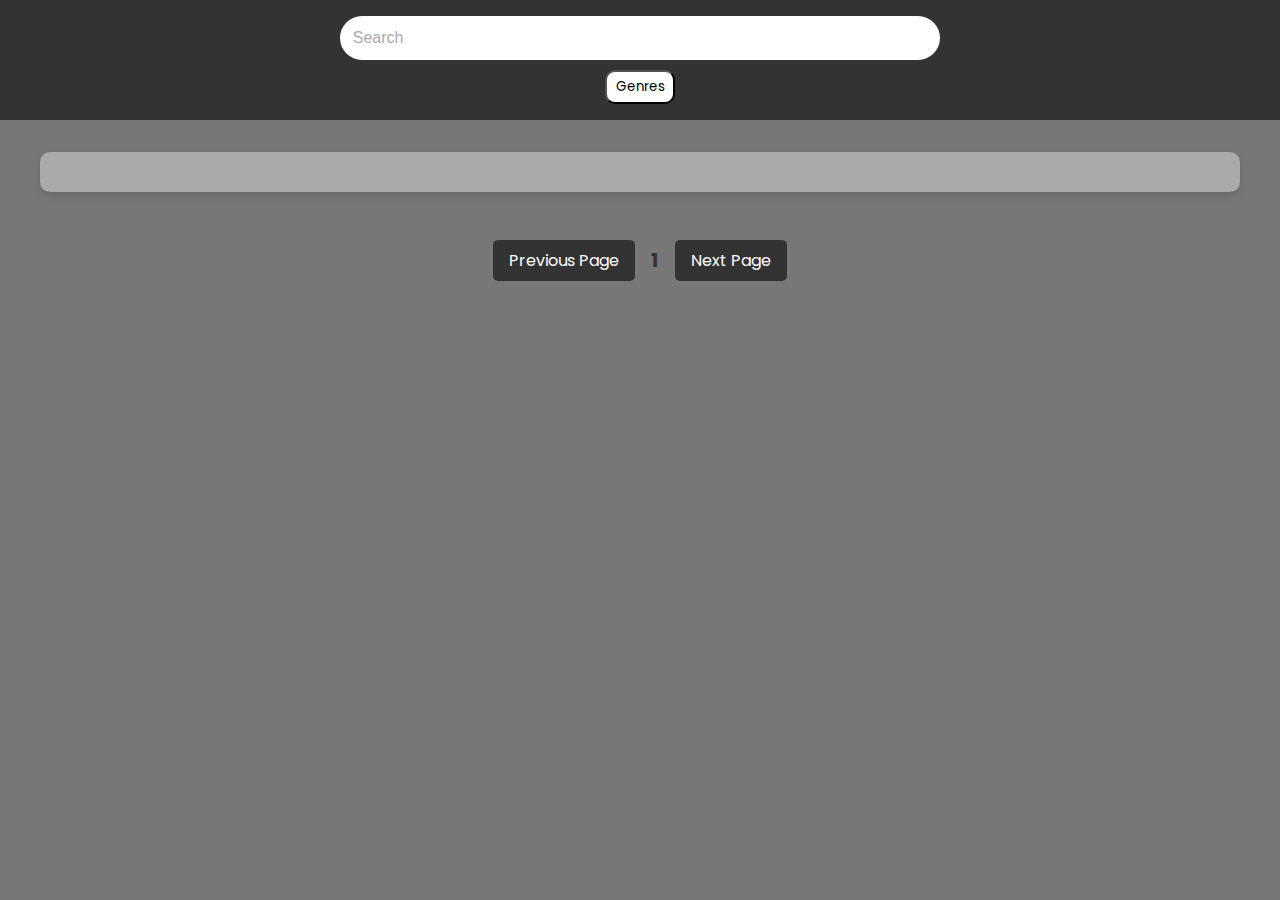
<file: Movie/index.html>
<!DOCTYPE html>
  <html lang="en">
  <head>
    <meta charset="UTF-8">
    <meta name="viewport" content="width=device-width, initial-scale=1.0">
    <title>Document</title>
    <link rel="stylesheet" href="styles.css">
  </head>
  <body>
    <header>
      <form  id="form">
          <input type="text" placeholder="Search" id="search" class="search" list="movieSuggestions">
          <datalist id="movieSuggestions"></datalist> 
          <button type="button" id="viewGenresBtn">Genres</button>
          <button id="sortRatingBtn">Sort by Rating</button>

          <div id="genreCatalog" class="genre-overlay">
            <a href="javascript:void(0)" class="closebtn" onclick="closeGenreCatalog()">&times;</a>
            <div class="genre-overlay-content" id="genreCatalogContent"></div>
          </div>

      </form>
    </header>
    <div id="tags"></div>
    <main id="main"></main>
    <div class="pagination">
      <div class="page" id="prev">Previous Page</div>
      <div class="current" id="current">1</div>
      <div class="page" id="next">Next Page</div>

    </div>

    <script src="script.js"></script>
  </body>
  </html>
</file>
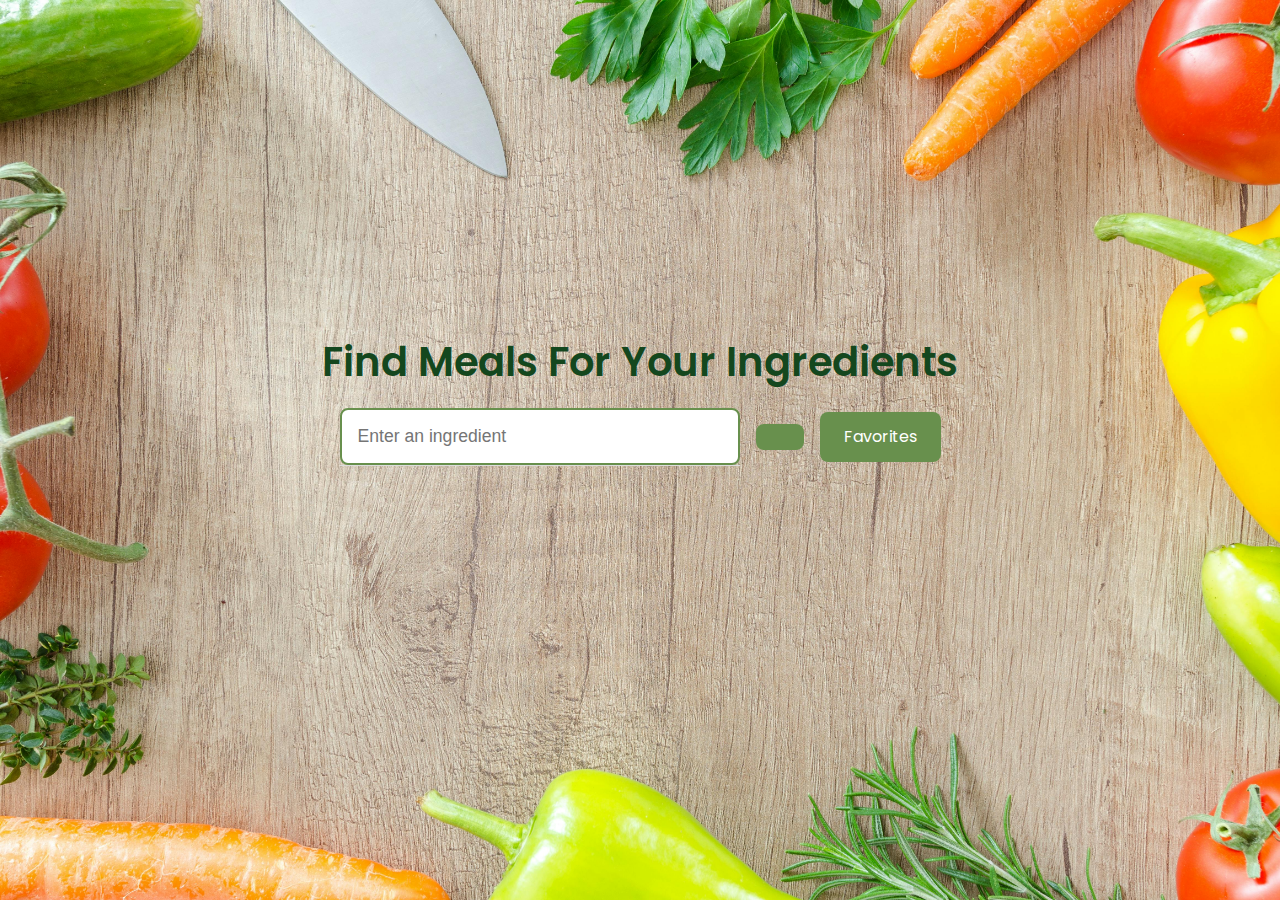
<file: Recipe/index.html>
<!DOCTYPE html>
<html lang="en">
<head>
  <meta charset="UTF-8">
  <meta name="viewport" content="width=device-width, initial-scale=1.0">
  <title>Find Meal For Your Ingredients</title>
  <link rel="stylesheet" href="https://cdnjs.cloudflare.com/ajax/libs/font-awesome/5.15.1/css/all.min.css" integrity="sha512-+4zCK9k+qNFUR5X+cKL9EIR+ZOhtIloNl9GIKS57V1MyNsYpYcUrUeQc9vNfzsWfV28IaLL3i96P9sdNyeRssA==" crossorigin="anonymous" />
  <link rel = "stylesheet" href = "styles.css">
</head>
<body>
  
  <div class = "container">
    <div class = "meal-wrapper">
      <div class = "meal-search">
        <h2 class = "title">Find Meals For Your Ingredients</h2>

        <div class = "meal-search-box">
          <div class="search-container">
            <input type = "text" class = "search-control" placeholder="Enter an ingredient" id = "search-input">
              <div id="suggestions"></div>
          </div>
          <button type = "submit" class = "search-btn btn" id = "search-btn">
            <i class = "fas fa-search"></i>
          </button>
          <a href="favorites.html" class="favorites-btn">Favorites</a>
        </div>
      </div>

      <div class = "meal-result">
        <h2 class = "title_result">Your Search Results:</h2>
        <div id= "meal">
          <!-- meal item -->
          <!-- <div class = "meal-item">
            <div class = "meal-img">
              <img src = "food.jpg" alt = "food">
            </div>
            <div class = "meal-name">
              <h3>Potato Chips</h3>
              <a href = "#" class = "recipe-btn">Get Recipe</a>
            </div>
          </div> -->
          <!-- end of meal item -->
        </div>
      </div>


      <div class = "meal-details">
        <button type = "button" class = "btn recipe-close-btn" id = "recipe-close-btn">
          <i class = "fas fa-times"></i>
        </button>

        <div class = "meal-details-content">
          <!-- <h2 class = "recipe-title">Meals Name Here</h2>
          <p class = "recipe-category">Category Name</p>
          <div class = "recipe-instruct">
            <h3>Instructions:</h3>
            <p>Lorem ipsum, dolor sit amet consectetur adipisicing elit. Quo blanditiis quis accusantium natus! Porro, reiciendis maiores molestiae distinctio veniam ratione ex provident ipsa, soluta suscipit quam eos velit autem iste!</p>
            <p>Lorem ipsum dolor sit amet consectetur adipisicing elit. Amet aliquam voluptatibus ad obcaecati magnam, esse numquam nisi ut adipisci in?</p>
          </div>
          <div class = "recipe-meal-img">
            <img src = "food.jpg" alt = "">
          </div>
          <div class = "recipe-link">
            <a href = "#" target = "_blank">Watch Video</a>
          </div> -->
        </div>
      </div>
    </div>
  </div>



  <script src = "script.js"></script>
</body>
</html>
</file>
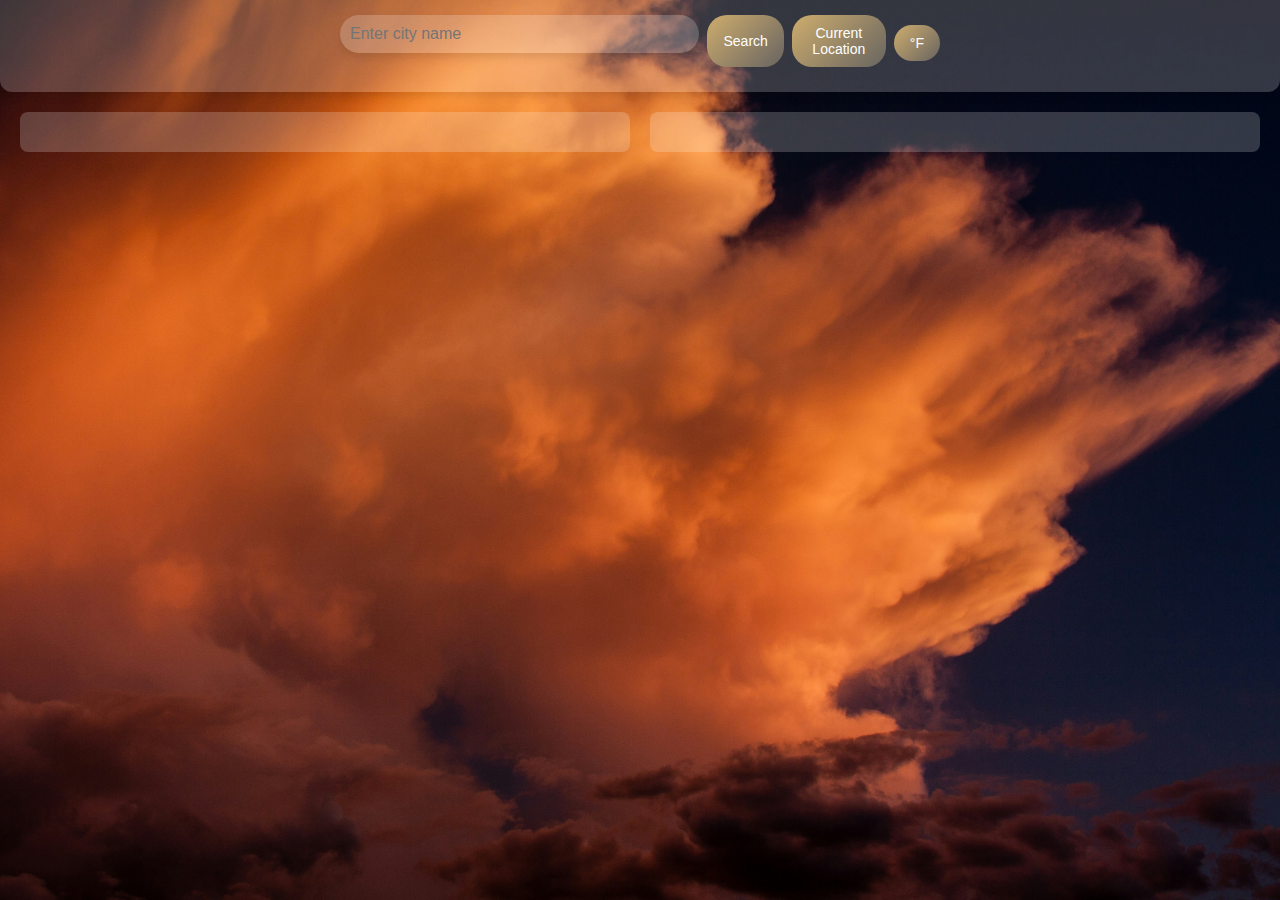
<file: Weather/index.html>
<!DOCTYPE html>
<html lang="en">
<head>
  <meta charset="UTF-8">
  <meta name="viewport" content="width=device-width, initial-scale=1.0">
  <title>Minimalist Weather App</title>
  <link rel="stylesheet" href="styles.css">
</head>
<body>
  <header class="app-header">
    <div class="search-bar">
      <div class="autocomplete">
        <input type="text" id="city-input" placeholder="Enter city name" autocomplete="off" oninput="autocompleteCity()">
        <div id="autocomplete-list" class="autocomplete-items"></div>
    </div>
    
      <button onclick="getWeatherByCity()">Search</button>
      <button onclick="getWeatherByLocation()">Current Location</button>
      <label class="unit-toggle">
        <button id="unit-toggle-button" onclick="toggleUnit()">°F</button>  
      </label>
    </div>
  </header>

  <div class="weather-app">
    <div id="current-weather" class="weather-card"></div>
    <div id="forecast" class="forecast"></div>
  </div>

  <script src="script.js"></script>
</body>
</html>
</file>
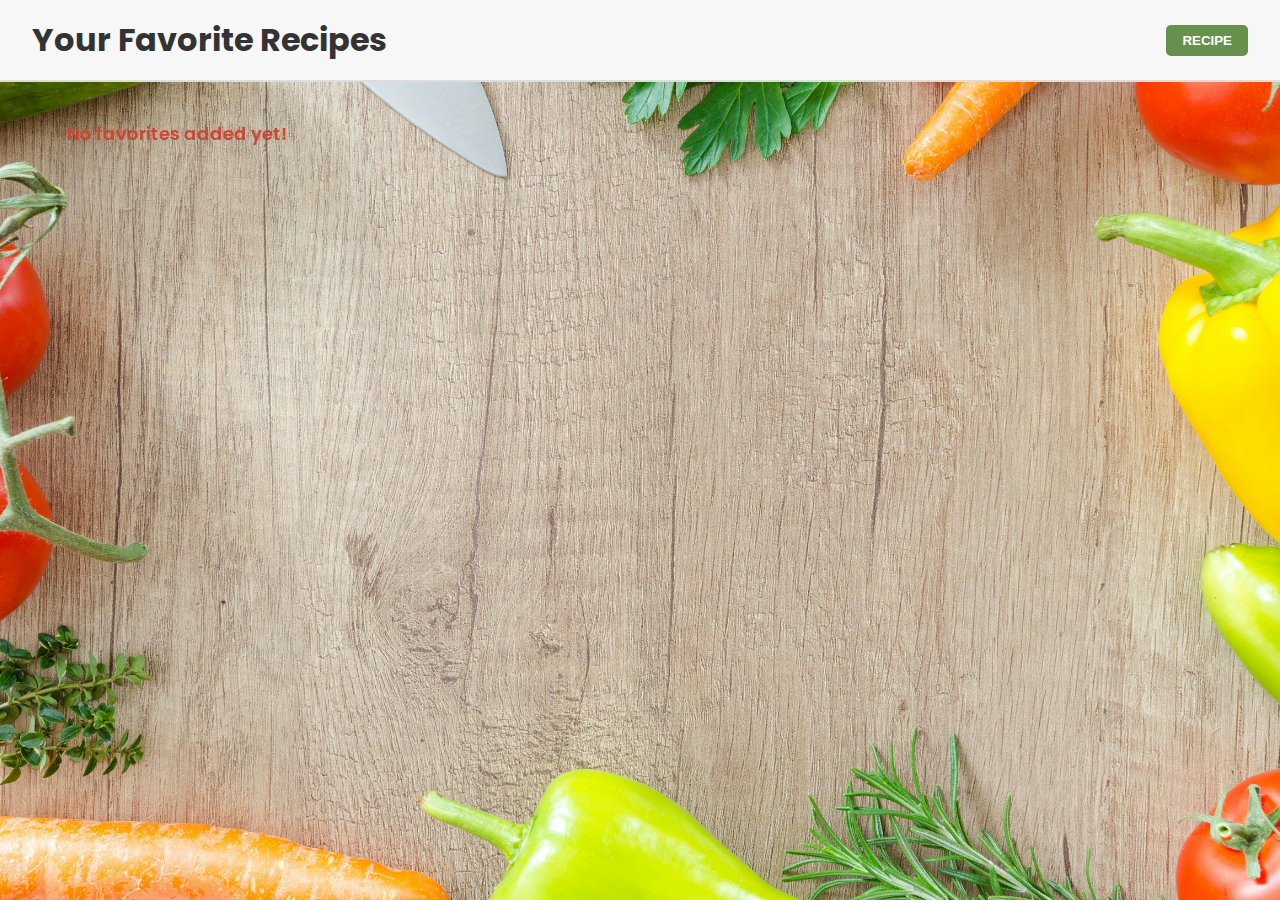
<file: Recipe/favorites.html>
<!DOCTYPE html>
<html lang="en">
<head>
  <meta charset="UTF-8">
  <meta name="viewport" content="width=device-width, initial-scale=1.0">
  <link rel="stylesheet" href="styles.css ">
  <title>Favorites</title>
</head>
<body>
  <div class="title-container">
    <h1 class="favorires-title">Your Favorite Recipes</h1>
    <button class="home"><a href="index.html">Recipe</a></button> 
  </div>
  <div id="favorites-container"></div>
  <div class = "meal-details">
    <button type = "button" class = "btn recipe-close-btn" id = "recipe-close-btn">
      <i class = "fas fa-search"></i>
    </button>

    <div class = "meal-details-content">
      <!-- <h2 class = "recipe-title">Meals Name Here</h2>
      <p class = "recipe-category">Category Name</p>
      <div class = "recipe-instruct">
        <h3>Instructions:</h3>
        <p>Lorem ipsum, dolor sit amet consectetur adipisicing elit. Quo blanditiis quis accusantium natus! Porro, reiciendis maiores molestiae distinctio veniam ratione ex provident ipsa, soluta suscipit quam eos velit autem iste!</p>
        <p>Lorem ipsum dolor sit amet consectetur adipisicing elit. Amet aliquam voluptatibus ad obcaecati magnam, esse numquam nisi ut adipisci in?</p>
      </div>
      <div class = "recipe-meal-img">
        <img src = "food.jpg" alt = "">
      </div>
      <div class = "recipe-link">
        <a href = "#" target = "_blank">Watch Video</a>
      </div> -->
    </div>
  </div>

  <script src="favorites.js"></script>
</body>
</html>
</file>
<file: Movie/styles.css>
@import url('https://fonts.googleapis.com/css2?family=Poppins:wght@200;400;700&display=swap');

* {
    margin: 0;
    padding: 0;
    box-sizing: border-box;
}  
body {
    font-family: Poppins, sans-serif;
    background-color: #777;
    color: #333;
  }
  
  header {
    background-color: #333;
    padding: 1em;
    text-align: center;
  }
  
  header form {
    display: inline-block;
    width: 100%;
    max-width: 600px;
  }
  
  header .search {
    width: 100%;
    padding: 0.8em;
    border: none;
    border-radius: 25px;
    font-size: 1em;
    color: #333;
    outline: none;
  }
  
  header .search::placeholder {
    color: #aaa;
  }
  
  #tags {
    display: none;
    gap: 0.5em;
    padding: 1em;
    justify-content: center;
    flex-wrap: wrap;
  }
  
  main {
    max-width: 1200px;
    margin: 2em auto;
    padding: 1em;
    background-color: #aaa;
    border-radius: 10px;
    box-shadow: 0 4px 8px rgba(0, 0, 0, 0.1);
  }
  #main {
    display: grid;
    grid-template-columns: repeat(3, 1fr);
    gap: 20px;
    padding: 20px;
  }
  
  .pagination {
    display: flex;
    justify-content: center;
    align-items: center;
    gap: 1em;
    padding: 1em;
    margin: 1em 0;
  }
  
  .pagination .page {
    padding: 0.5em 1em;
    border-radius: 5px;
    cursor: pointer;
    background-color: #333;
    color: #fff;
  }
  
  .pagination .current {
    font-weight: bold;
    font-size: 1.2em;
  }
  
  .pagination .page:hover {
    background-color: #555;
  }
  .closebtn {
    position: absolute;
    top: 20px;
    right: 35px;
    font-size: 3em;
    color: #fff;
    cursor: pointer;
  }
.genre-overlay {
    position: fixed;
    width: 100%;
    height: 100%;
    top: 0;
    left: 0;
    background-color: rgba(0, 0, 0, 0.9);
    display: none;
    justify-content: center;
    align-items: center;
    z-index: 1000;
  }
  
  .genre-overlay-content {
    width: 90%;
    max-width: 800px;
    color: #fff;
    text-align: center;
  }
  
  .genre-overlay-content h1 {
    font-size: 2em;
    margin-bottom: 1em;
  }
  
  .genre-overlay .closebtn {
    position: absolute;
    top: 20px;
    right: 35px;
    font-size: 3em;
    color: #fff;
    cursor: pointer;
  }
  
  .genre-grid {
    display: grid;
    grid-template-columns: repeat(auto-fill, minmax(120px, 1fr));
    gap: 1em;
  }
  
  .genre-item {
    padding: 0.8em;
    border-radius: 5px;
    background-color: #333;
    color: #fff;
    cursor: pointer;
    text-align: center;
    transition: background 0.3s;
  }
  
  .genre-item:hover {
    background-color: #555;
  }
.highlight {
    background-color: #1e90ff; 
    color: #fff;
    border: 2px solid #fff;
    transition: background-color 0.3s ease, color 0.3s ease;
  }
  .movie {
    position: relative;
    background-color: #2c2c2c;
    border-radius: 10px;
    overflow: hidden;
    color: #fff;
    transition: transform 0.3s ease;
    cursor: pointer;
  }
  
  .movie img {
    width: 100%;
    height: auto;
    border-radius: 10px 10px 0 0;
    transition: opacity 0.3s ease;
  }
  .movie-info {
    display: flex;
    justify-content: space-between;
    align-items: center;
    padding: 10px;
    font-size: 1em;
    background-color: #333;
  }
  
  .movie-info h3 {
    margin: 0;
    font-size: 1.2em;
  }
  
  .movie-info span {
    padding: 5px 10px;
    border-radius: 5px;
  }
  .green {
    background-color: #28a745;
  }
  
  .orange {
    background-color: #ffa500;
  }
  
  .red {
    background-color: #dc3545;
  }
  .overview {
    position: absolute;
    top: 0;
    left: 0;
    width: 100%;
    height: 100%;
    background-color: rgba(0, 0, 0, 0.9);
    color: #fff;
    padding: 20px;
    text-align: center;
    opacity: 0;
    visibility: hidden;
    transition: opacity 0.3s ease, visibility 0.3s ease;
  }
  
  .movie:hover .overview,
  .movie.clicked .overview {
    opacity: 1;
    visibility: visible;
  }
  
  .movie:hover {
    transform: scale(1.05);
  }
  #viewGenresBtn{
    width: 70px;
    padding: 5px;
    margin-top: 10px;
    background-color: #fff;
    font-family: 'Poppins', sans-serif;
    border-radius: 10px;
    transition: all 0.7s;
  }
  #viewGenresBtn:hover{
    background-color: #aaa;
  }
  #sortRatingBtn{
    display: none;
  }
  
  @media (max-width: 600px) {
    .overlay-content {
      font-size: 1.2em;
    }
  
    header .search {
      padding: 0.5em;
    }
  
    .arrow {
      font-size: 1.5em;
    }
  }
</file>
<file: Recipe/styles.css>
@import url('https://fonts.googleapis.com/css2?family=Poppins:wght@300;400;600&display=swap');

:root {
    --tenne-tawny: #68904D;
    --tenne-tawny-dark: #14471E;
    --background-light: #f5f5f5;
    --text-dark: #333;
}

* {
    padding: 0;
    margin: 0;
    box-sizing: border-box;
}

body {
    background-image: url(backk.jpg);
    background-size: cover; 
    background-position: center;
    background-repeat: no-repeat; 
    background-attachment: fixed; 
    font-family: 'Poppins', sans-serif;
    background-color: var(--background-light);
    color: var(--text-dark);
}

.container {
    width: 100%;
    display: flex;
    justify-content: center;
    align-items: center;
    flex-direction: column;
    min-height: 100vh;
    padding: 1rem;
}

.meal-wrapper {
    width: 100%;
    max-width: 1280px;
    text-align: center;
}

.meal-search {
    margin-bottom: 2rem;
}

.title {
    font-size: 2.5rem;
    font-weight: 600;
    color: var(--tenne-tawny-dark);
}

.title_result{
    display: none;
    font-size: 2.5rem;
    font-weight: 600;
    color: var(--tenne-tawny-dark);
}
.show{
    display: block;
}

.meal-search-box {
    display: flex;
    justify-content: center;
    align-items: center;
    gap: 1rem;
    margin-top: 1rem;
}

.search-control {
    padding: 1rem;
    width: 100%;
    max-width: 500px;
    font-size: 1.1rem;
    border: 2px solid var(--tenne-tawny);
    border-radius: 8px;
    color: var(--tenne-tawny-dark);
}

.search-btn {
    padding: 0.8rem 1.5rem;
    font-size: 1.1rem;
    background-color: var(--tenne-tawny);
    color: #fff;
    border: none;
    border-radius: 8px;
    cursor: pointer;
    transition: background 0.3s ease;
}

.search-btn:hover {
    background-color: var(--tenne-tawny-dark);
}

.meal-result{
    margin-top: 4rem;
}
#meal{
    margin: 2.4rem 0;
    display: grid;
    grid-template-columns: repeat(3, 1fr);
    gap: 30px;
}

.meal-item{
    background-color: #fff;
    border-radius: 1rem;
    -webkit-border-radius: 1rem;
    -moz-border-radius: 1rem;
    -ms-border-radius: 1rem;
    -o-border-radius: 1rem;
    overflow: hidden;
    box-shadow: 0 4px 21px -12px rgba(0, 0, 0, 0.79);
    margin: 2rem 0;
}
.meal-img img{
    width: 100%;
    display: block;
}
.meal-name{
    padding: 1.5rem 0.5rem;
}
.meal-name h3{
    font-size: 1.4rem;
}
.recipe-btn{
    text-decoration: none;
    color: #fff;
    background: var(--tenne-tawny);
    font-weight: 500;
    font-size: 1.1rem;
    padding: 0.75rem 0;
    display: block;
    width: 175px;
    margin: 1rem auto;
    border-radius: 2rem;
    -webkit-border-radius: 2rem;
    -moz-border-radius: 2rem;
    -ms-border-radius: 2rem;
    -o-border-radius: 2rem;
    transition: all 0.4s linear;
    -webkit-transition: all 0.4s linear;
    -moz-transition: all 0.4s linear;
    -ms-transition: all 0.4s linear;
    -o-transition: all 0.4s linear;
}
.recipe-btn:hover{
    background: var(--tenne-tawny-dark);
}


.favorites-btn{
    padding: 0.8rem 1.5rem;
    background-color: var(--tenne-tawny);
    color: #fff;
    text-decoration: none;
    border-radius: 8px;
    cursor: pointer;
    transition: background 0.3s ease;
}  
.favorites-btn:hover {
    background-color: var(--tenne-tawny-dark);
}
.favorites-container {
    display: grid;
    grid-template-columns: repeat(auto-fit, minmax(250px, 1fr));
    gap: 1.5rem;
    padding: 1rem;
}
.add-to-favorites {
    background-color: #EE9B01; 
    color: #fff;
    border: none;
    padding: 0.5rem 1rem;
    border-radius: 5px;
    font-weight: 600;
    cursor: pointer;
    transition: background-color 0.3s, transform 0.2s;
}

.add-to-favorites:hover {
    background-color: #DA6A00; 
    transform: scale(1.05); 
}

.add-to-favorites:active {
    background-color: #cc4733;
    transform: scale(0.98);
}
.meal-details-content{
    max-height: 70vh; 
    overflow-y: auto; 
    padding: 20px;
}
.meal-details-content::-webkit-scrollbar {
    display: none;
}


.meal-details {
    position: fixed;
    top: 50%;
    left: 50%;
    transform: translate(-50%, -50%);
    width: 90%;
    max-width: 700px;
    background: #fff;
    border-radius: 10px;
    box-shadow: 0 5px 30px rgba(0, 0, 0, 0.3);
    padding: 2rem;
    display: none;
    z-index: 10;
}

.showRecipe {
    display: block;
}

.recipe-title {
    font-size: 2rem;
    color: var(--tenne-tawny-dark);
    margin-bottom: 0.5rem;
    text-align: center;
}

.recipe-category {
    display: inline-block;
    justify-content: center;
    background: var(--tenne-tawny);
    color: #fff;
    padding: 0.3rem 0.7rem;
    border-radius: 5px;
    font-weight: 600;
    margin-bottom: 1.5rem;
    text-align: center;
}

.category-parent    {
    display: flex;
    justify-content: center;
}
.recipe-instruct {
    margin: 1.5rem 0;
    text-align: left;
}

.recipe-meal-img img {
    width: 100px;
    height: 100px;
    border-radius: 50%;
    display: block;
    margin: 1rem auto;
}

.recipe-link{
    display: flex;
    justify-content: center;
}
.recipe-link a {
    color: var(--tenne-tawny-dark);
    font-weight: 600;
    text-decoration: underline;
    transition: color 0.3s ease;
    text-align: center;
}

.recipe-link a:hover {
    color: var(--tenne-tawny);
}

.recipe-close-btn {
    position: absolute;
    top: 1rem;
    right: 1rem;
    background: var(--tenne-tawny);
    color: #fff;
    border: none;
    border-radius: 50%;
    width: 30px;
    height: 30px;
    cursor: pointer;
    display: flex;
    align-items: center;
    justify-content: center;
}

  .meal-item:hover {
    transform: scale(1.05);
  }
  
  .meal-name {
    padding: 15px;
    text-align: center;
  }
  
  .meal-name h3 {
    font-size: 1.2rem;
    font-weight: bold;
    color: #333;
    margin: 0;
  }
  
  .remove-from-favorites {
    background-color: #ff6347;
    color: white;
    border: none;
    padding: 10px 20px;
    margin-bottom: 15px;
    border-radius: 8px;
    cursor: pointer;
    font-weight: bold;
    transition: background-color 0.3s ease;
  }
  
  .remove-from-favorites:hover {
    background-color: #ff3b1f;
  }
  #favorites-container{
    margin: 2.4rem 2.4rem;
    display: grid;
    grid-template-columns: repeat(4, 1fr);
    gap: 30px;
  }
  .favorites-container p {
    color: #888;
    text-align: center;
    font-size: 1.1rem;
  }
  .title-container {
    display: flex;
    justify-content: space-between; 
    align-items: center;
    padding: 1rem 2rem;
    background-color: #f7f7f7; 
    border-bottom: 2px solid #ddd;
}

.favorites-title {
    font-size: 2rem;
    font-weight: 700;
    color: #333;
    margin: 0;
}

.home {
    background-color: var(--tenne-tawny);
    color: #fff;
    border: none;
    padding: 0.5rem 1rem;
    border-radius: 5px;
    cursor: pointer;
    font-weight: 600;
    text-transform: uppercase;
    transition: background-color 0.3s;
}

.home:hover {
    background-color: #d2691e;
}

.home a {
    color: #fff;
    text-decoration: none;
}
.search-container {
    position: relative;
    max-width: 400px; /* Set a maximum width */
    width: 100%; /* Allows it to be responsive */
    /* margin: 0 auto; Centers the container */
}

#suggestions {
    position: absolute;
    top: 100%; /* Position just below the input */
    left: 0;
    width: 100%; /* Match the width of the input field */
    background-color: #fff;
    border: 1px solid #ddd;
    border-top: none; /* Remove the border between input and suggestions */
    border-radius: 0 0 5px 5px; /* Rounded corners at the bottom */
    max-height: 200px; /* Set a maximum height with scroll */
    overflow-y: auto;
    box-shadow: 0px 4px 8px rgba(0, 0, 0, 0.1); /* Shadow for depth */
    box-sizing: border-box;
    z-index: 5;
}
.noelement{
    font-family: 'Poppins', sans-serif;
    font-size: large;
    color: #cc4733;
    font-weight: 600;
    text-align: center;
}
.suggestion-item {
    padding: 0.5rem;
    cursor: pointer;
    font-size: 1rem;
}

.suggestion-item:hover {
    background-color: #f0f0f0;
}


 @media screen and (max-width: 900px) {
  #meal {
    grid-template-columns: repeat(2, 1fr); 
   }
}
@media (max-width: 768px) {
    .title, .favorites-title, .recipe-title {
        font-size: 1.8rem; 
    }
    .search-control, .search-btn, .favorites-btn, .recipe-btn, .remove-from-favorites, .home {
        font-size: 0.9rem; 
        padding: 0.5rem;
    }
    #meal {
        grid-template-columns: repeat(2, 1fr);
    }
}

 @media screen and (max-width: 600px) {
    .title {
        font-size: 1.8rem;
    }

    .meal-search-box {
        flex-direction: column;
    }
    .meal-result {
      grid-template-columns: 1fr; 
    }
    .title-container {
        flex-direction: column;
        text-align: center;
    }

    .favorites-title {
        margin-bottom: 1rem;
    }
    #meal {
        grid-template-columns: repeat(1, 1fr);
    }
} 
@media (max-width: 500px) {
    .title, .favorites-title, .recipe-title {
        font-size: 1.5rem; 
    }
    .search-control, .search-btn, .favorites-btn, .recipe-btn, .remove-from-favorites, .home {
        font-size: 0.8rem; 
        padding: 0.4rem;
    }
}
</file>
<file: Weather/styles.css>
@import url('https://fonts.googleapis.com/css2?family=Poppins:wght@300;400;600&display=swap');

* {
  margin: 0;
  padding: 0;
  box-sizing: border-box;
}

body {
  background-image: url(backgr.jpg);
  background-size: cover; 
  background-position: center; 
  font-family: 'Poppins', sans-serif;
  color: #333;
  display: flex;
  flex-direction: column;
  align-items: center;
  height: 100vh;
}

.app-header {
  width: 100%;
  display: flex;
  flex-direction: column;
  align-items: center;
  padding: 15px 20px;
  background-color: rgba(255, 255, 255, 0.2);
  box-shadow: 0 4px 8px rgba(0, 0, 0, 0.1);
  border-radius: 0 0 12px 12px;
}

.search-bar {
  display: flex;
  gap: 8px;
  width: 100%;
  max-width: 600px;
  margin-bottom: 10px;
}

input[type="text"] {
  padding: 10px;
  border-radius: 20px;
  border: none;
  width: 100%;
  font-size: 16px;
  box-shadow: 0px 4px 8px rgba(0, 0, 0, 0.1);
  background-color: rgba(255, 255, 255, 0.2);
}

button {
  padding: 10px 16px;
  font-size: 14px;
  border-radius: 20px;
  border: none;
  background: linear-gradient(135deg,#CEAD6D, #686461);
  color: white;
  cursor: pointer;
  transition: background 0.3s ease;
}

button:hover {
  background: linear-gradient(135deg, #CEAD6D, #9E9B98);
}

.unit-toggle {
  margin-top: 10px;
  font-size: 14px;
}

.weather-app {
  display: flex;
  justify-content: space-between;
  padding: 20px;
  max-width: 1500px; 
  max-height: 1500px;
  margin: 0 auto;
  text-align: center;
  width: 100%;
}
#current-weather {
  flex: 1; 
  background-color: rgba(255, 255, 255, 0.2);
  padding: 20px;
  border-radius: 8px;
  margin-right: 20px;
}




.forecast {
  flex: 1; 
  background-color: rgba(255, 255, 255, 0.2);
  padding: 20px;
  border-radius: 8px;
  display: flex;
  flex-direction: column;
  gap: 10px;
}

.forecast-day {
  display: flex;
  justify-content: space-between;
  align-items: center;
  padding: 10px;
  border-radius: 5px;
  background-color: rgba(255, 255, 255, 0.3); 
  transition: all 0.5s;
}

.forecast-day:hover {
  background-color: rgba(255, 255, 255, 0.4);
  transform: scale(1.05);
}
.forecast-day img {
  width: 40px;
  background-color: #BACBDB;
}
.autocomplete {
  position: relative;
  width: 100%;
}

.autocomplete-items {
  position: absolute;
  /* border: 1px solid #ddd; */
  font-size: 12px;
  border-radius: 10px;
  border-top: none;
  z-index: 99;
  top: 80%;
  left: 0;
  right: 0;
  background-color: #fff;
  max-height: 150px;
  overflow-y: auto;
}
.autocomplete-items::-webkit-scrollbar{
  display: none;
}

.autocomplete-items div {
  padding: 10px;
  cursor: pointer;
}

.autocomplete-items div:hover {
  background-color: #e9e9e9;
}
.current-weather-content {
  padding: 20px;
  border-radius: 10px;
  text-align: center;
  /* box-shadow: 0 4px 8px rgba(0, 0, 0, 0.2); Soft shadow for depth */
  width: 100%;
  max-width: 350px;
  margin: 0 auto;
}

.city-name {
  font-size: 2rem;
  font-weight: 600;
  color: #333;
  margin-bottom: 10px;
}

.temperature {
  font-size: 3rem;
  font-weight: 700;
  color: #BACBDB;
  margin: 10px 0;
}

.weather-description {
  font-size: 1.2rem;
  color: #686461; 
  margin-bottom: 20px;
}

.additional-info {
  font-size: 1rem;
  color: #555;
  margin-bottom: 15px;
}

.humidity,
.wind-speed {
  margin-bottom: 5px;
}

.weather-icon {
  width: 80px; 
  height: 80px;
  margin-top: 20px;
}

.current-weather-content:hover {
  /* box-shadow: 0 6px 12px rgba(0, 0, 0, 0.3);  */
  transform: scale(1.02); 
  transition: all 0.3s ease;
}

@media (max-width: 768px) {
  .weather-app {
    flex-direction: column; 
    align-items: center;
  }

  #current-weather {
    margin-right: 0;
    margin-bottom: 20px;
    width: 100%;
  }

  .forecast {
    width: 100%;
  }

  .search-bar {
    flex-direction: column;
  }

  button {
    width: 100%;
    max-width: fit-content;
    margin-left: auto;
    margin-right: auto;
  }
  .unit-toggle{
    max-width: fit-content;
    margin-left: auto;
    margin-right: auto;
  }
  
}

@media (max-width: 480px) {
  .current-weather-content {
    max-width: 90%;
  }

  .city-name {
    font-size: 1.8rem;
  }

  .temperature {
    font-size: 2.5rem;
  }

  .weather-description {
    font-size: 1.1rem;
  }

  .humidity, .wind-speed {
    font-size: 0.9rem;
  }

  .weather-icon {
    width: 60px;
    height: 60px;
  }
}
</file>
